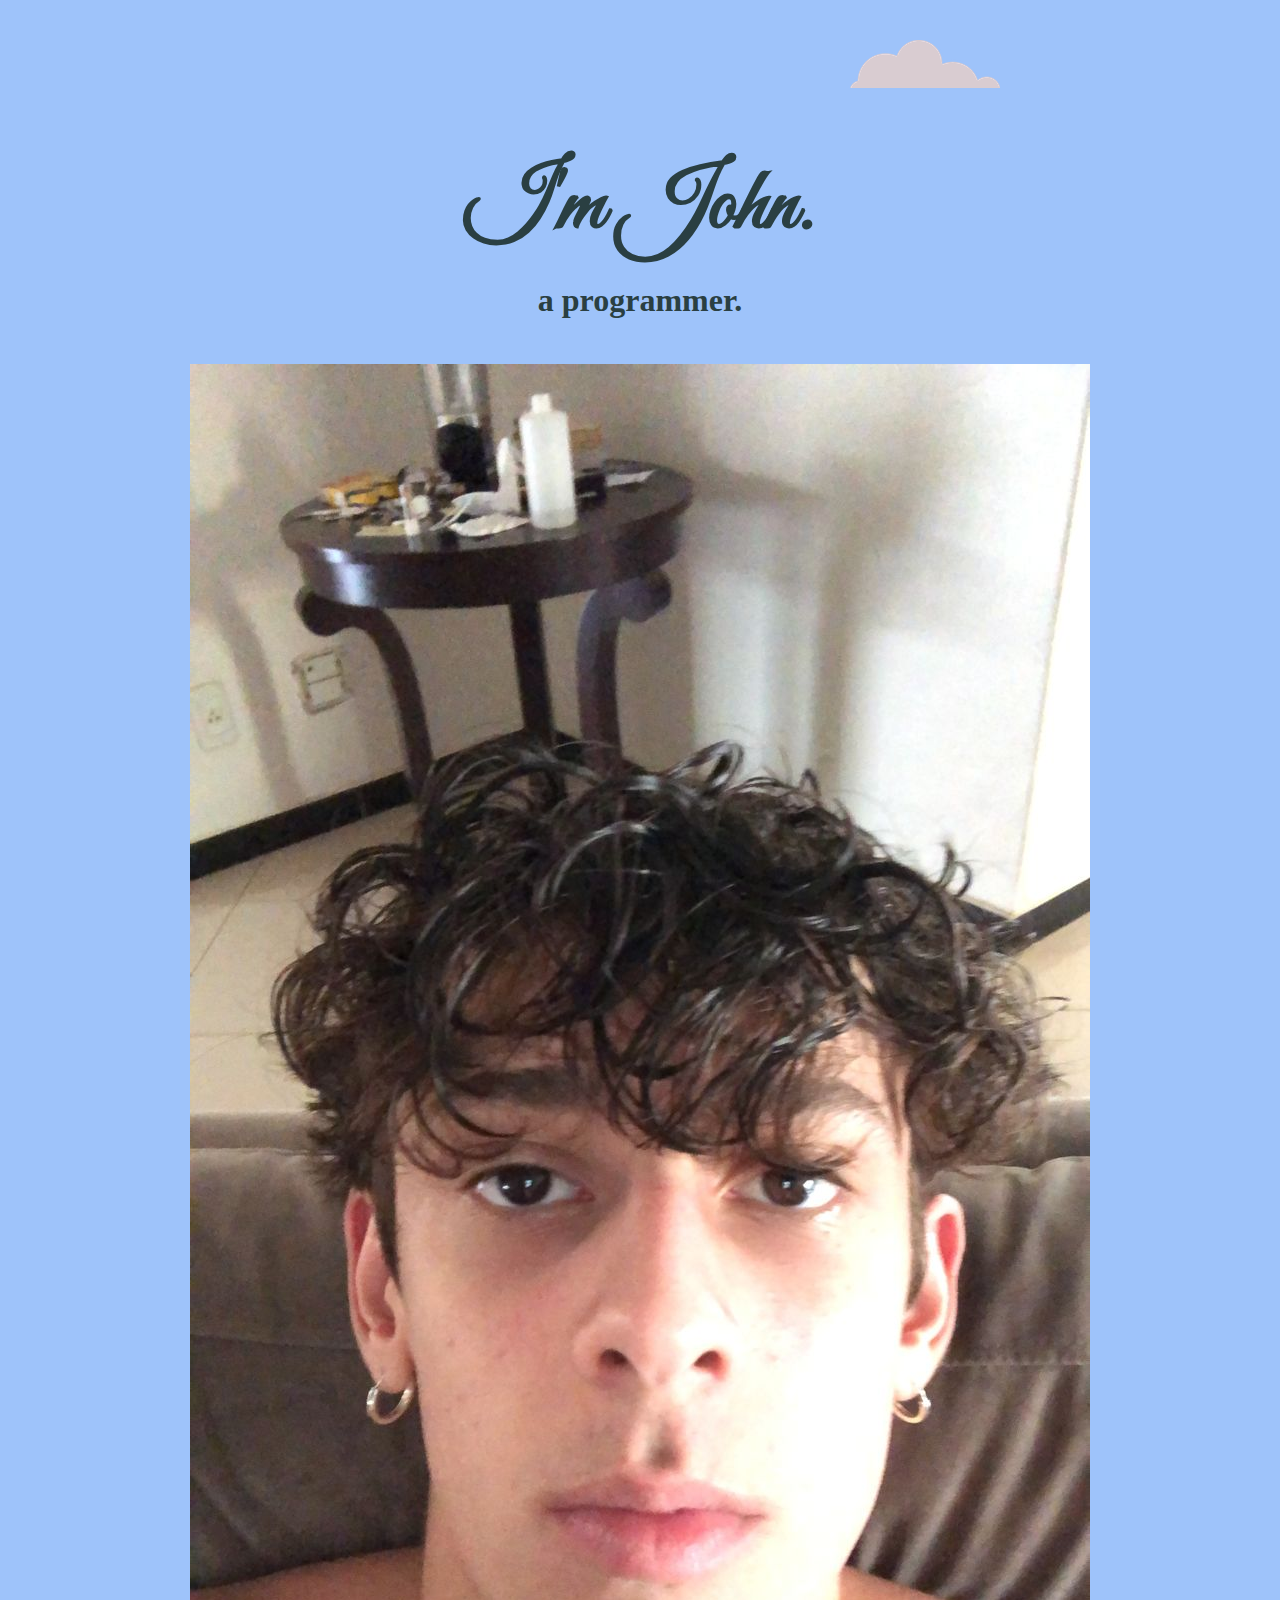
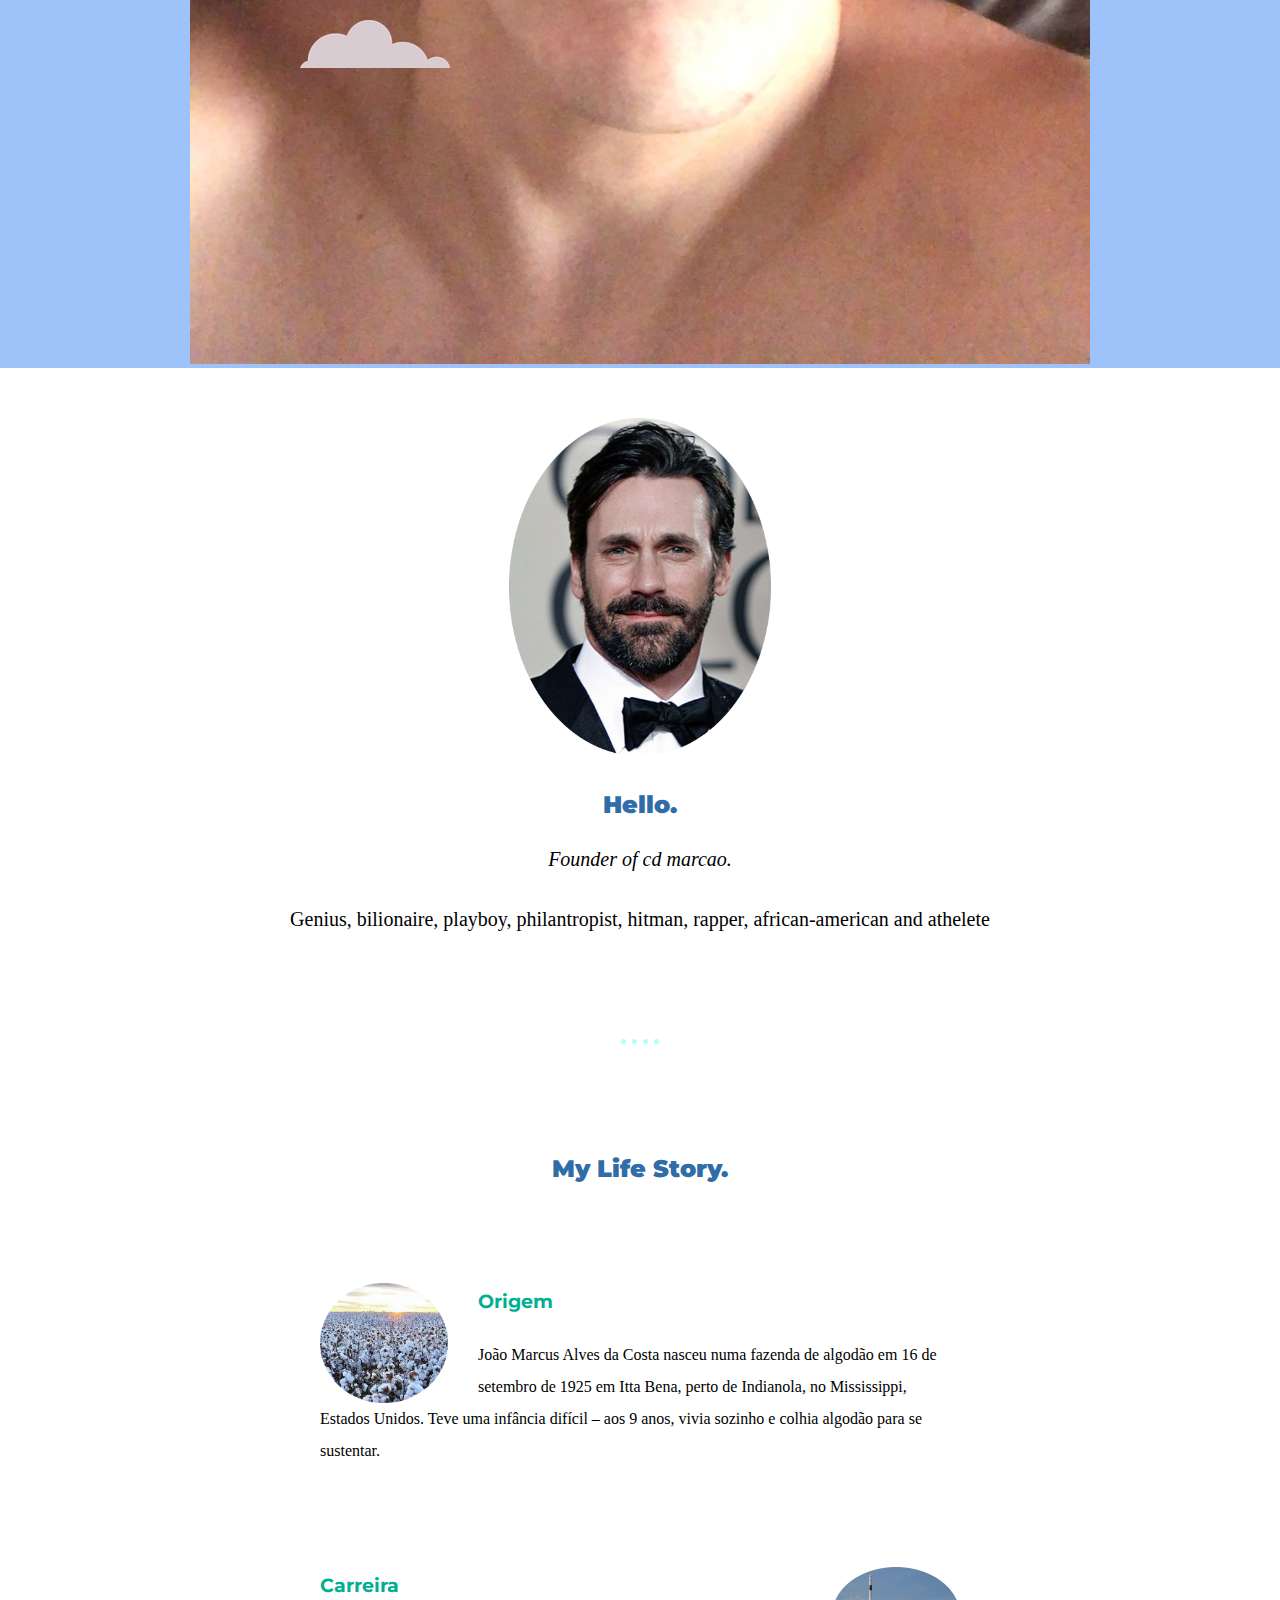
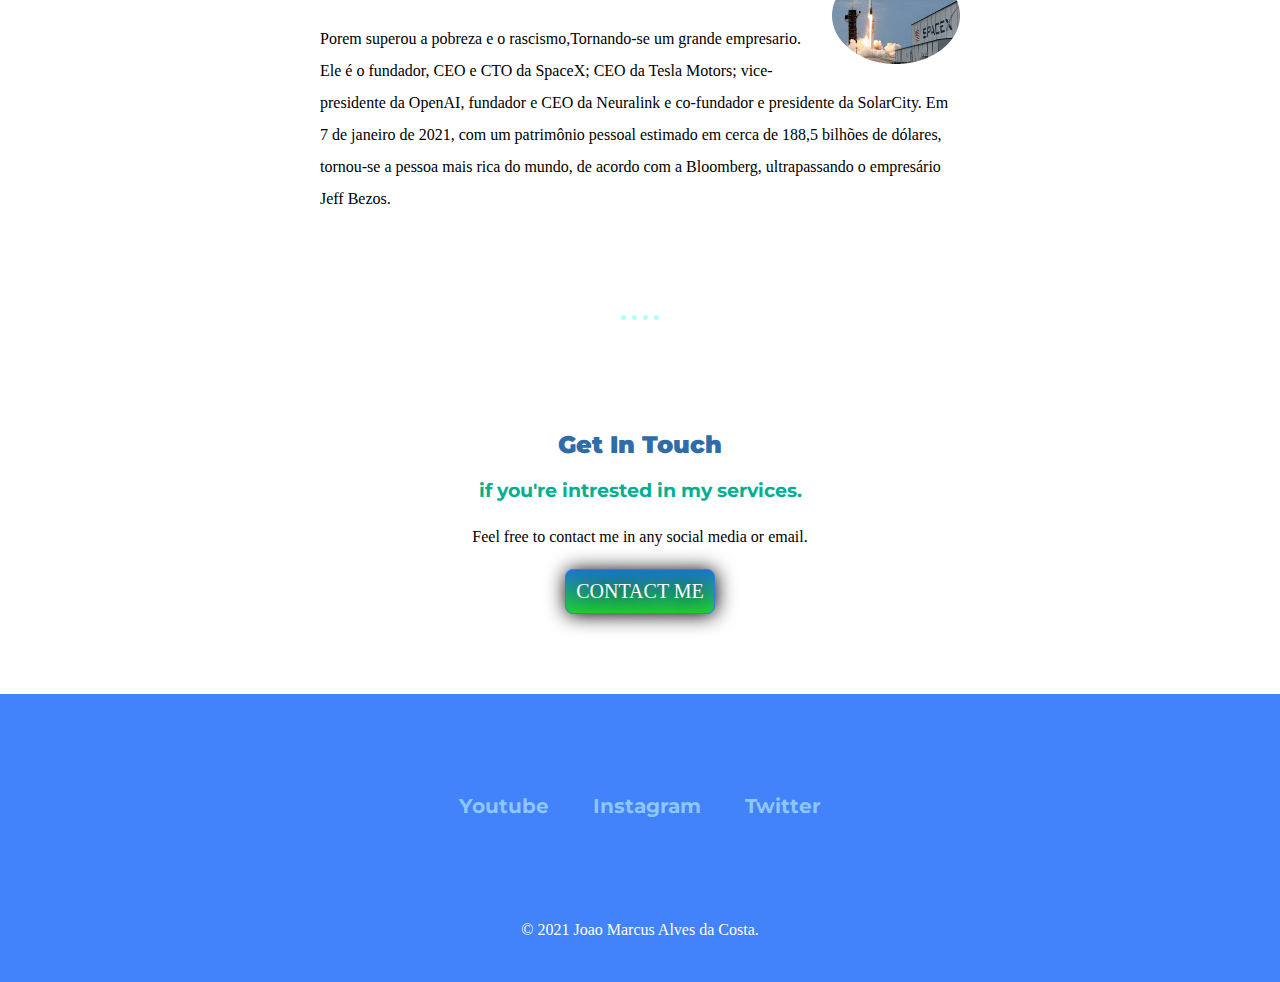
<file: CSS - My Site/index.html>
<!DOCTYPE html>
<html lang="en">
<head>
    <meta charset="UTF-8">
    <meta http-equiv="X-UA-Compatible" content="IE=edge">
    <meta name="viewport" content="width=device-width, initial-scale=1.0">
    <title>Joao Marcus</title>
<link rel="stylesheet" href="css/styles.css">
<link rel="icon" href="css/icons8-coelho-correndo-96.png">
<link rel="preconnect" href="https://fonts.gstatic.com">
<link rel="preconnect" href="https://fonts.gstatic.com">
<link href="https://fonts.googleapis.com/css2?family=Great+Vibes&family=Merriweather&family=Montserrat&family=Tangerine&display=swap" rel="stylesheet"></head>
<body>
    <div class="top-container" >
        <img class="top-cloud" src="images/cloud.png" alt="">
        
        <h1>I'm John.</h1>
        <p class="subtitle"><strong>a programmer.</strong></p>   
        <img class="bottom-cloud" src="images/cloud.png" alt="">
        <img src="images/mountain.png" alt=""> 
    </div>
    <div class="middle-container">
        <div class="profile">
          <img src="images/jon_hamm.png" alt="">
          <h2>Hello.</h2>
          <p class="info"><i>Founder of cd marcao.</i></p>
            <p class="info">Genius, bilionaire, playboy, philantropist, hitman, rapper, african-american and athelete</p>
        </div>
        <hr>
        <div class="skills">
          <h2>My Life Story.</h2>
          <div class="skill-row">
            <img  class="cerebro" src="images/asdf.png" alt="">
            <h3>Origem</h3>
            <p class="paragrafo"></p>João Marcus Alves da Costa  nasceu numa fazenda de algodão em 16 de setembro de 1925 em Itta Bena, perto de Indianola, no Mississippi, Estados Unidos.

            Teve uma infância difícil – aos 9 anos, vivia sozinho e colhia algodão para se sustentar. 
            
            </p>
          </div>
          <div class="skill-row">
            <img  class="violao" src="images/imagesdf.png" alt="">
            <h3>Carreira</h3>
            <p>Porem superou a pobreza e o rascismo,Tornando-se um grande empresario. Ele é o fundador, CEO e CTO da SpaceX; CEO da Tesla Motors; vice-presidente da OpenAI, fundador e CEO da Neuralink e co-fundador e presidente da SolarCity. Em 7 de janeiro de 2021, com um patrimônio pessoal estimado em cerca de 188,5 bilhões de dólares, tornou-se a pessoa mais rica do mundo, de acordo com a Bloomberg, ultrapassando o empresário Jeff Bezos.</p>
          </div>
        </div>
        <hr>
        <div class="contact-me">
          <h2>Get In Touch</h2>
          <h3>if you're intrested in my services.</h3>
          <p>Feel free to contact me in any social media or email.</p>
          <a class="btn" href="mailto:name@email.com">CONTACT ME</a>
        </div>
      </div>
      
      
      <div class="bottom-container">
        <a class="footer-link" href="https://www.youtube.com/channel/UCPWntFy2J-RRAk80HhT3V4g">Youtube</a>
        <a class="footer-link2" href="https://www.instagram.com/joao_marcus1584/?hl=pt-br">Instagram</a>
        <a class="footer-link3" href="https://twitter.com/JoaoMar82661115">Twitter</a>
        <p class="mais-info">© 2021 Joao Marcus Alves da Costa.</p>
      </div>
      


</body>
</html>
</file>
<file: CSS - My Site/css/tests.html>
<!DOCTYPE html>
<html lang="en">
<head>
    <meta charset="UTF-8">
    <meta http-equiv="X-UA-Compatible" content="IE=edge">
    <meta name="viewport" content="width=device-width, initial-scale=1.0">
    <title>Tests</title>
    <link rel="stylesheet" href="tests-styles.css">
</head>
<body>
    <div class="red">
    </div>
      
    <div class="blue">
    </div>
      
    <div class="yellow">
      </div>
</body>
</html>
</file>
<file: CSS - My Site/css/styles.css>
body{
    margin: 0px;
    text-align: center;
    font-family:'Merriweather' serif;
    
    
}
h1  {
    margin: 50px auto 0 auto;
    font-size: 5.625rem;
   font-family: 'Great Vibes', cursive; ;
   color: #2a3f42;
}

h2  {
    color: rgb(48, 108, 168);
    font-family: 'Montserrat', sans-serif;
    padding-top: 10px;
    font-weight: 900;
}

h3  {
    color: #00af91;
    font-family: 'Montserrat', sans-serif;
    font-weight: bolder;
}

.subtitle{
    font-size:2rem;
    color: #2a3f42;
    margin-top: 5px;
    font-weight: normal;
}

.top-container{
    background-color:rgb(158, 195, 250);
    position: relative;
    padding-top: 100px;
    margin: auto;
}

.middle-container{
    padding-top: 50px;
    
}
.bottom-container{
    background-color: rgb(66, 130, 250);
    padding-bottom: 200px ;
    margin-top: 80px;
}

.bottom-cloud{
    position: absolute;
    bottom: 300px;
    left: 300px;

}

.top-cloud{
    position: absolute;
    right: 280px;
    top: 40px;
    
}

.skill-row{
width:50% ;
margin: 100px auto 100px auto;
text-align: left;
line-height: 2;

}

.cerebro{
    width: 20%;
    float: left;
    margin-right: 30px;
}

.violao{
    width: 20%;
    float: right;
    margin-left: 30px;;
    
}

.paragrafo{
    font-size: 1rem;
}

hr{
    border-style: none;
    border-top-style: dotted;
    background-color: none;
    color:#afffff;
    border-width: 5px;
    margin-bottom: 100px;
    margin-top: 100px;
    width: 3%;
}

.footer-link{
    position: relative;
    top: 100px;
    right: 40px;
}

.footer-link2{
    position: relative;
    top: 100px;
}

.footer-link3{
    position: relative;
    top: 100px;
    left: 40px;
}

.mais-info{
    position: relative;
    top: 180px ;
    color:white;
}
a{
    font-family: 'Montserrat', sans-serif ;
    font-weight: bolder;
    color: rgb(141, 199, 247);
    font-size: 20px;
    text-decoration: none;
}

a:hover{
    color: white;
}

p{
    line-height: 2;
}

.info{
    font-size: 20px;
}
.info2{
    font-size: 16px;
}

.btn{
    background: #1E74D0;
    background-image: -webkit-linear-gradient(top, #1E74D0, #1ED031);
    background-image: -moz-linear-gradient(top, #1E74D0, #1ED031);
    background-image: -ms-linear-gradient(top, #1E74D0, #1ED031);
    background-image: -o-linear-gradient(top, #1E74D0, #1ED031);
    background-image: -webkit-gradient(to bottom, #1E74D0, #1ED031);
    -webkit-border-radius: 8px;
    -moz-border-radius: 8px;
    border-radius: 8px;
    color: #FFFFFF;
    font-family: Brush Script MT;
    font-size: 20px;
    font-weight: 400;
    padding: 10px;
    -webkit-box-shadow: 1px 1px 20px 0 #000000;
    -moz-box-shadow: 1px 1px 20px 0 #000000;
    box-shadow: 1px 1px 20px 0 #000000;
    text-shadow: 1px 1px 20px #000000;
    border: solid #337FED 1px;
    text-decoration: none;
    display: inline-block;
    cursor: pointer;
    text-align: center;
}

.BUTTON_JSH:hover {
    border: solid #337FED 1px;
    background: #1E62D0;
    background-image: -webkit-linear-gradient(top, #1E62D0, #3D94F6);
    background-image: -moz-linear-gradient(top, #1E62D0, #3D94F6);
    background-image: -ms-linear-gradient(top, #1E62D0, #3D94F6);
    background-image: -o-linear-gradient(top, #1E62D0, #3D94F6);
    background-image: -webkit-gradient(to bottom, #1E62D0, #3D94F6);
    -webkit-border-radius: 20px;
    -moz-border-radius: 20px;
    border-radius: 20px;
    text-decoration: none;
}
</file>
<file: CSS - My Site/css/tests-styles.css>
.red {
    height: 100px;
    width: 100px;
    background-color:red;
  }
  
  .blue {
    background-color:blue;
    width: 100px;
    height: 100px;
  }
  
  .yellow {
    background-color:yellow;
      width:100px;
      height:100px;
  }

  hr{
    border-style: dotted;
    

  }

  .BUTTON_JSH {
    background: #3D94F6;
    background-image: -webkit-linear-gradient(top, #3D94F6, #1E62D0);
    background-image: -moz-linear-gradient(top, #3D94F6, #1E62D0);
    background-image: -ms-linear-gradient(top, #3D94F6, #1E62D0);
    background-image: -o-linear-gradient(top, #3D94F6, #1E62D0);
    background-image: -webkit-gradient(to bottom, #3D94F6, #1E62D0);
    -webkit-border-radius: 20px;
    -moz-border-radius: 20px;
    border-radius: 20px;
    color: #FFFFFF;
    font-family: Brush Script MT;
    font-size: 40px;
    font-weight: 100;
    padding: 40px;
    -webkit-box-shadow: 1px 1px 20px 0 #000000;
    -moz-box-shadow: 1px 1px 20px 0 #000000;
    box-shadow: 1px 1px 20px 0 #000000;
    text-shadow: 1px 1px 20px #000000;
    border: solid #337FED 1px;
    text-decoration: none;
    display: inline-block;
    cursor: pointer;
    text-align: center;
 }
 
 
 .BUTTON_JSH:hover {
    border: solid #337FED 1px;
    background: #1E62D0;
    background-image: -webkit-linear-gradient(top, #1E62D0, #3D94F6);
    background-image: -moz-linear-gradient(top, #1E62D0, #3D94F6);
    background-image: -ms-linear-gradient(top, #1E62D0, #3D94F6);
    background-image: -o-linear-gradient(top, #1E62D0, #3D94F6);
    background-image: -webkit-gradient(to bottom, #1E62D0, #3D94F6);
    -webkit-border-radius: 20px;
    -moz-border-radius: 20px;
    border-radius: 20px;
    text-decoration: none;
 }
</file>
